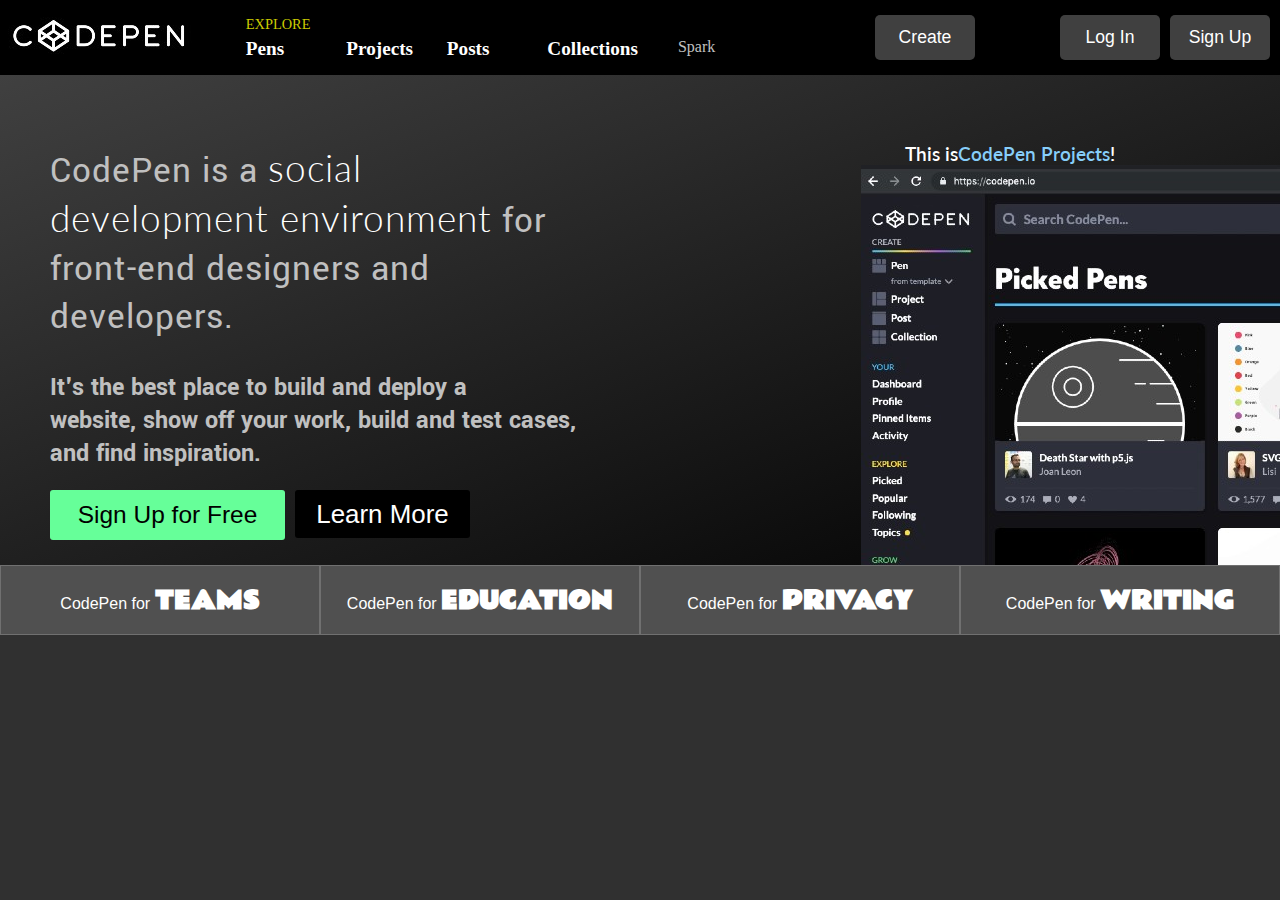
<file: index.html>
<!DOCTYPE html>
<html lang="en">
<head>
    <meta charset="UTF-8">
    <meta name="viewport" content="width=device-width, initial-scale=1.0">
    <meta http-equiv="X-UA-Compatible" content="ie=edge">
    <title>Homepage</title>

    <link href="https://fonts.googleapis.com/css?family=Lato" rel="stylesheet">
    <link href="https://fonts.googleapis.com/css?family=Yantramanav:100" rel="stylesheet">
    <link href="https://fonts.googleapis.com/css?family=Rammetto+One" rel="stylesheet">
    <link rel="stylesheet" href="https://use.fontawesome.com/releases/v5.8.1/css/all.css" integrity="sha384-50oBUHEmvpQ+1lW4y57PTFmhCaXp0ML5d60M1M7uH2+nqUivzIebhndOJK28anvf" crossorigin="anonymous">
    <link rel="stylesheet" href="styles/navigation.css">
    <link rel="stylesheet" href="styles/common.css">
    <link rel="stylesheet" href="styles/pagecontent.css">
    <link rel="stylesheet" href="styles/mediaqueries.css">
    <link rel="stylesheet" href="styles/footer.css">
    <link rel="stylesheet" href="styles/mediaqueries.css">




</head>
<body>
    <div class="navigation-wrapper">
         <div class="left-column-wrapper">
                <div class="logo-wrapper">
                    <img src="Images/Codepen.io_logo.jpg" id="logo">
                </div>
        </div> 


            <div class="center-column-wrapper">
                     <div class="explore-text-wrapper">
                        EXPLORE
                    </div> 
           
                        
              
          
              <div class="links-wrapper">

                    <div class="link">
                        <a href="#">Pens</a>
                    </div>

                    <div class="link">  
                        <a href="#">Projects</a>
                    </div>

                    <div class="link">
                     <div class="link3"><a href="#">Posts</a></div>
                    </div>

                    <div class="link">
                        <a href="#">Collections</a>
                    </div>
                    
                    <div class="spark">
                        Spark
                    </div>

                    <div class="linkchev">
                        <i class="fas fa-chevron-down"></i>

                    </div>

                </div> 

            </div>

            <div class="right-column-wrapper">
                <div class="dropdown-wrapper">
                    <button type="#" class="btnone">Create <i class="fas fa-chevron-down"></i> </button>
                </div>
                <div class="search-wrapper">
                    <i class="fas fa-search"></i>
                </div>
                <div class="login-wrapper">
                    <button type="submit" class="btntwo">Log In</button>
                </div>
                <div class="signup-wrapper">
                    <button type="submit" class="btnthree">Sign Up</button>
                </div>

            </div> 
    </div>
     
     <div class="content-wrapper">
        <div class="left-page-wrapper">
            <div class="left-page-content-wrapper">

                <div class="left-page-twotone-text-wrapper">
                    CodePen is a <span class="bold-white">social development environment</span> for 
                    front-end designers and developers. <i class="fas fa-hand-paper"></i>
  
                </div>
               
              
           <div class="left-page-maintext-wrapper">
                    It's the best place to build and deploy a <br>
                    website, show off your work, build and test cases, <br>
                    and find inspiration.
                </div>
        
                <div class="left-page-btns-wrapper">
                    <div class="button-four-wrapper">
                    <button type="submit" class="btnfour">Sign Up for Free</button>
                    </div>
                    
                    <div class="button-five-wrapper">
                    <button type="submit" class="btnfive">Learn More</button>
                    </div>
                </div>

            </div>
        </div>

        <div class="right-page-wrapper">
            <div class="heading-text-wrapper">
                This is <span class="modified"> CodePen Projects</span>!
            </div>
        
            <div class="image-wrapper">
            <img src="Images/Screen Shot 2019-05-05 at 2.41.53 PM.jpg">
            </div>
        </div> 

    </div>

  <div class="bottom-navigation-wrapper">
    <button type="#" class="teams">CodePen for <span class="tea">TEAMS</span></button>
    <button type="#" class="education">CodePen for <span class="edu">EDUCATION</span></button>
    <button type="#" class="privacy">CodePen for <span class="priv">PRIVACY</span></button>
    <button type="#" class="writing">CodePen for <span class="writ">WRITING</span></button>
  </div>

  <div class="bottom-border-wrapper">
  </div>    

</body>
</html>
</file>
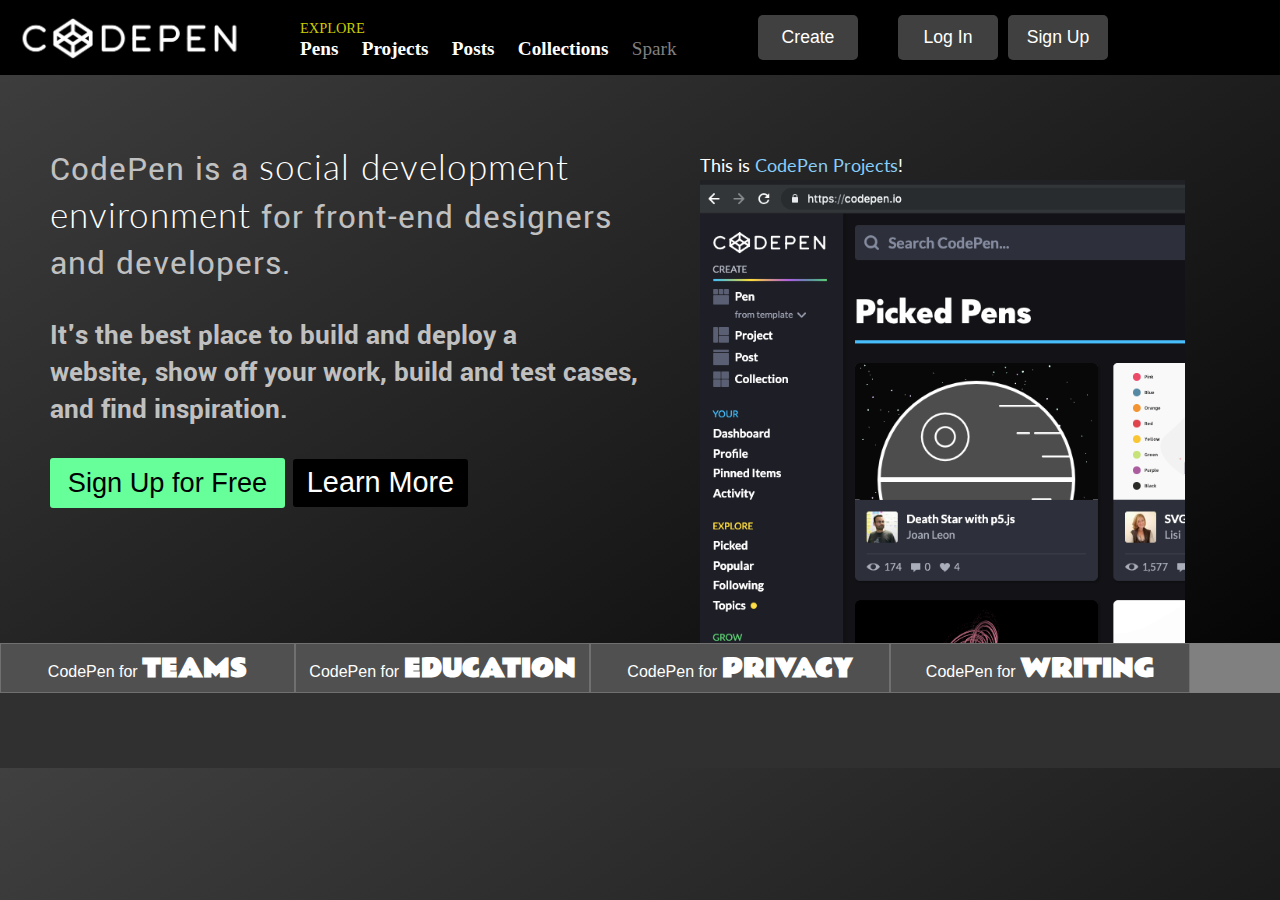
<file: codepen/index.html>
<!DOCTYPE html>
<html lang="en">
<head>
    <meta charset="UTF-8">
    <meta name="viewport" content="width=device-width, initial-scale=1.0">
    <meta http-equiv="X-UA-Compatible" content="ie=edge">
    <title>Homepage</title>

    <link href="https://fonts.googleapis.com/css?family=Lato" rel="stylesheet">
    <link href="https://fonts.googleapis.com/css?family=Yantramanav:100" rel="stylesheet">
    <link rel="stylesheet" href="https://use.fontawesome.com/releases/v5.8.1/css/all.css" integrity="sha384-50oBUHEmvpQ+1lW4y57PTFmhCaXp0ML5d60M1M7uH2+nqUivzIebhndOJK28anvf" crossorigin="anonymous">
    <link rel="stylesheet" href="styles/maincontent.css">
    <link rel="stylesheet" href="styles/navbar.css">
    <link href="https://fonts.googleapis.com/css?family=Rammetto+One" rel="stylesheet">

</head>
<body>
    <div class="navigation-wrapper">
  
            <div class="leftcolumn">
                <div class="logo">
                    <img src="Images/Codepen.io_logo1.jpg" id="logo">
                </div>
            </div> 

            <div class="centercolumn">
                    <div class="explorer">
                        EXPLORE
                    </div>
           
                        
              
          

                <div class="links-wrapper">

                    <div class="link">
                        <a href="#">Pens</a>
                    </div>

                    <div class="link">  
                        <a href="#">Projects</a>
                    </div>

                    <div class="link">
                        <a href="#">Posts</a>
                    </div>

                    <div class="link">
                        <a href="#">Collections</a>
                    </div>
                    
                    <div class="spark">
                        Spark
                    </div>

                    <div class="linkchev">
                        <i class="fas fa-chevron-down"></i>

                    </div>

                </div>

            </div>
  
            <div class="rightcolumn-wrapper">
                <div class="create-dropdown">
                    <button type="#" class="btnone">Create <i class="fas fa-chevron-down"></i> </button>
                </div>
                <div class="search-wrapper">
                    <i class="fas fa-search"></i>
                </div>
                <div class="login-wrapper">
                    <button type="submit" class="btntwo">Log In</button>
                </div>
                <div class="signup-wrapper">
                    <button type="submit" class="btnthree">Sign Up</button>
                </div>

            </div>
    </div>
    

     <div class="page-wrapper">
        <div class="left-pagewrapper">
            <div class="left-page-content">

                <div class="left-page-twotone-text">
                    CodePen is a <span class="bold-white">social development environment</span> for 
                    front-end designers and developers. <i class="fas fa-hand-paper"></i>
  
                </div>
               
              
           <div class="left-page-bottom-text">
                    It's the best place to build and deploy a <br>
                    website, show off your work, build and test cases, <br>
                    and find inspiration.
                </div>
        
                <div class="left-page-btns">

                    <button type="submit" class="btnfour">Sign Up for Free</button>
                    

                    <button type="submit" class="btnfive">Learn More</button>
                </div>

            </div>
        </div>

        <div class="right-page-wrapper">
            <div class="heading-text">
                This is <span class="modified"> CodePen Projects</span>!
            </div>
        
            <div class="image-wrapper">
            <img src="Images/Screen Shot 2019-05-05 at 2.41.53 PM.png">
            </div>
        </div>

    </div>
    
  <div class="bottom-navvy">
    <button type="#" class="teams">CodePen for <span class="tea">TEAMS</span></button>
    <button type="#" class="education">CodePen for <span class="edu">EDUCATION</span></button>
    <button type="#" class="privacy">CodePen for <span class="priv">PRIVACY</span></button>
    <button type="#" class="writing">CodePen for <span class="writ">WRITING</span></button>
  </div>

  <div class="bottom-border">
  </div>  

</body>
</html>
</file>
<file: styles/navigation.css>
.navigation-wrapper {
    display: flex;
    align-items: center;
    width: 100%;
    height:75px;
    background-color: black;
 }

.navigation-wrapper > .left-column-wrapper {
    display: flex;
    width: 600px;
    height: 75px;
    align-items: center;
} 

.navigation-wrapper > .center-column-wrapper {
    display: grid;
    /* grid-template-columns: 1fr; */
    grid-gap: 5px;
    width: 400px;
}

.navigation-wrapper > .center-column-wrapper > .explore-text-wrapper {
    color: #CCCC00;
    font-size: .9em;
}

.navigation-wrapper > .center-column-wrapper > .links-wrapper {
    display: flex;
    width: 500px;
    justify-content: space-between;
}

.navigation-wrapper > .center-column-wrapper > .links-wrapper > .link a{
    display: flex;
    color: white;
    font-weight: 600;
    text-decoration: none;
    width: 100px;
    text-align: left;
    font-size: 1.2em;
}

.navigation-wrapper > .center-column-wrapper > .links-wrapper > .spark {
    display: flex;
    padding-left: 30px;
    color: silver;
    text-decoration: none;
}

.navigation-wrapper > .center-column-wrapper > .links-wrapper > .linkchev {
    display: flex;
    align-items: center; 
    justify-content: center;
    width: 30px;
}

.navigation-wrapper > .center-column-wrapper > .links-wrapper > .linkchev i{
    color: silver;
    font-size: 0.8em;
}

.navigation-wrapper > .right-column-wrapper {
    display: flex;
    width:100%;
    justify-content: flex-end;
    padding-left: 100px;
    padding-right:10px;
}

.navigation-wrapper> .right-column-wrapper > .dropdown-wrapper {
    display: flex;
    width: 110px;

}


.navigation-wrapper> .right-column-wrapper > .dropdown-wrapper > .btnone {
    background-color: #404040;
    border: none;
    color: white;
    font-size: 1.1em;
    height: 45px;
    width:100px;
    border-radius: 5px;

}

.navigation-wrapper > .right-column-wrapper > .dropdown-wrapper > .btnone i{
    color: lime;
   
}

.navigation-wrapper > .right-column-wrapper > .search-wrapper {
    display: flex;
    width: 75px;
    align-items: center;
    justify-content: center;
}

.navigation-wrapper > .right-column-wrapper > .search-wrapper i{
    color: gray;
    font-size: 2em;
    
}

.navigation-wrapper > .right-column-wrapper > .login-wrapper {
    display: flex;
    width: 110px;
   
}

.navigation-wrapper > .right-column-wrapper > .login-wrapper > .btntwo {
    background-color: #404040;
    border: none;
    color: white;
    font-size: 1.1em;
    width: 100px;
    height: 45px;
    border-radius: 5px;
    
}
      
.navigation-wrapper > .right-column-wrapper > .signup-wrapper {
    display: flex;
    width: 100px;
}

.navigation-wrapper > .right-column-wrapper > .signup-wrapper > .btnthree {
    background-color: #404040;
    border: none;
    color: white;
    font-size: 1.1em;
    width: 100px;
    height: 45px;
    border-radius: 5px;
}
</file>
<file: styles/common.css>
body {
    margin: 0px;
    background-color: #303030
}
</file>
<file: styles/pagecontent.css>
.content-wrapper {
    background-image: linear-gradient(to top left, black, #404040);
    display: grid;
    grid-template-columns: 1fr 1fr;
    width: 100%;
    height: 100%;
}

.content-wrapper > .left-page-wrapper {
    display: flex;
    width: 90%;
    font-size: 1.8em;
}

.content-wrapper > .left-page-wrapper > .left-page-content-wrapper > .left-page-twotone-text-wrapper {
    font-family: 'Yantramanav', sans-serif;
    color: silver;
    padding-top: 70px;
    padding-left: 50px;
    font-size: 1.3em;
    letter-spacing: 1px;
}

.content-wrapper > .left-page-wrapper > .left-page-content-wrapper > .left-page-twotone-text-wrapper > .bold-white {
    font-family: 'Lato', sans-serif;
    color: white;
    font-weight: 300;
}

.content-wrapper > .left-page-wrapper > .left-page-content-wrapper > .left-page-twotone-text-wrapper > i {
    color:orange;
}

.content-wrapper > .left-page-wrapper > .left-page-content-wrapper > .left-page-maintext-wrapper {
    font-family: 'Yantramanav', sans-serif;
    color: silver;
    font-weight: 600;
    padding-top: 30px;
    padding-left: 50px;
    font-size: .9em;
}
.content-wrapper > .left-page-wrapper > .left-page-content-wrapper > .left-page-btns-wrapper {
display: flex;
padding-top: 20px;
padding-left: 50px;
}




.content-wrapper > .left-page-wrapper > .left-page-content-wrapper > .left-page-btns-wrapper > .button-four-wrapper > .btnfour {
    background-color: #66ff99;
    height: 50px;
    width: 235px;
    border: none;
    border-radius: 3px;
    color: black;
    font-size: .85em;
    font-weight: 400; 
}

.content-wrapper > .left-page-wrapper > .left-page-content-wrapper > .left-page-btns-wrapper > .button-five-wrapper {
    display: flex;
    padding-left:10px;
}

.content-wrapper > .left-page-wrapper > .left-page-content-wrapper > .left-page-btns-wrapper > .button-five-wrapper > .btnfive {
    background-color: black;
    height: 48px;
    width: 175px;
    border: none;
    border-radius: 3px;
    color: white;
    font-size: .9em;
    font-weight: 400;
}

/* .content-wrapper > .right-page-wrapper {
    display: grid; 
    grid-template-rows: 0fr;
    width: 100%;
    height: 100%;
    
} */

.content-wrapper > .right-page-wrapper > .heading-text-wrapper {
    display: flex;
    height: 90px;
    justify-content: center;
    align-items: flex-end;
    padding-left: 100px;
    color: white;
    font-family: 'Lato', sans-serif;
    font-size: 1.2em;
    font-weight: 600;

}



.content-wrapper > .right-page-wrapper > .heading-text-wrapper > .modified {
    color: lightskyblue;

}

.content-wrapper > .right-page-wrapper > .image-wrapper {
    display: flex;
    justify-content: flex-end;
}
</file>
<file: styles/mediaqueries.css>
@media (max-width: 1100px) {
/* navigation */
.navigation-wrapper > .left-column-wrapper {
    width: 190px;
}


.navigation-wrapper > .center-column-wrapper > .explore-text-wrapper {
    width: 350px;
}

.navigation-wrapper > .center-column-wrapper > .links-wrapper {
    width: 35px;
}
.navigation-wrapper > .center-column-wrapper > .links-wrapper > .link > .link3 {
    padding-left: 30px;
}
.navigation-wrapper > .center-column-wrapper > .links-wrapper > .link a {
    font-size: 1em;
    width: 60px;
}

.navigation-wrapper > .right-column-wrapper {
padding-left: 10px
}

/* main content */
.content-wrapper > .left-page-wrapper > .left-page-content-wrapper > .left-page-btns-wrapper {
    display: grid;
}

.content-wrapper > .left-page-wrapper > .left-page-content-wrapper > .left-page-btns-wrapper > .button-four-wrapper {
display: flex;
width: 100%;
justify-content: center;
}
.content-wrapper > .left-page-wrapper > .left-page-content-wrapper > .left-page-btns-wrapper > .button-five-wrapper {
    display: flex;
    width: 100%;
    height: 100%;
    justify-content: center;
}
   .content-wrapper > .right-page-wrapper {
    align-self: flex-end;
    padding-left:20px;
   }
}







@media (max-width: 950px) {

    .navigation-wrapper {
        display: grid;
        grid-auto-columns: min-content;
        width: 100%;
        height: 200px;
        justify-content: center;
    }

    .navigation-wrapper > .left-column-wrapper {
        display: flex;
        width: 100%;
        height: 30px;
        justify-content: center;
    }

    .navigation-wrapper > .center-column-wrapper {
        width:100%;
        justify-content: center;
    }
    
    .navigation-wrapper > .center-column-wrapper > .explore-text-wrapper {
        display: flex;
        justify-content: center;
        font-size: 1.2em;
    }

    .navigation-wrapper > .center-column-wrapper .links-wrapper {
        padding-left: 10px;
    }

   .navigation-wrapper > .right-column-wrapper {
       display: flex;
       width: 100%;
       justify-content: center; 
   }

   /* main content */
   .content-wrapper {
    display: block; 
    justify-content: center;
   }
   .content-wrapper > .left-page-wrapper > .left-page-content-wrapper > .left-page-btns-wrapper {
    display: flex;
   }
     .content-wrapper > .right-page-wrapper { 
         display: grid;
         justify-content: center;
         padding-left: 0px;
     }

     .content-wrapper > .right-page-wrapper > .heading-text-wrapper {
         display: flex;
         justify-content: center;
         padding-left: 0px;

     }
}

@media (max-width: 510px) {

.bottom-navigation-wrapper {
    display: initial;
}

}
</file>
<file: styles/footer.css>
.bottom-navigation-wrapper {
    display: grid;
    grid-template-columns: 1fr 1fr 1fr 1fr; 
    background-color: gray;
    width: 100%;
    height: 70px;
    justify-content: space-evenly
    
}

.bottom-navigation-wrapper > .teams {
    width: 100%;
    height: 70px;
    background-color: #505050;
    border: solid 1px #707070;
    color: white;
    font-size: 1em;
    
}

.bottom-navigation-wrapper > .teams > .tea {
    color: white;
    font-family: 'Rammetto One', sans-serif;
    font-size: 1.5em;
    font-weight: 600;
}

.bottom-navigation-wrapper> .education {
    width: 100%;
    height: 70px;
    background-color: #505050;
    border: solid 1px #707070;
    color: white;
    font-size: 1em;

}

.bottom-navigation-wrapper> .education > .edu {
    font-family: 'Rammetto One', sans-serif;

    color: white;
    font-size: 1.5em;
    font-weight: 600;
}
.bottom-navigation-wrapper > .privacy {
    width: 100%;
    height: 70px;
    background-color: #505050;
    border: solid 1px #707070;
    color: white;
    font-size: 1em;
}
.bottom-navigation-wrapper> .privacy > .priv {
    color: white;
    font-family: 'Rammetto One', sans-serif;
    font-size: 1.5em;
    font-weight: 600;
}

.bottom-navigation-wrapper > .writing {
    width: 100%;
    height: 70px;
    background-color: #505050;
    border: solid 1px #707070;
    color: white;
    font-size: 1em;
    
}

.bottom-navigation-wrapper > .writing > .writ {
    color: white;
    font-family: 'Rammetto One', sans-serif;
    font-size: 1.5em;
    font-weight: 600;
}
</file>
<file: codepen/styles/maincontent.css>
/* .page-wrapper > {
    display: grid;
    
} */

/* left page styles */
.page-wrapper > .left-pagewrapper {
    display: flex;
    width: 650px;
    height: 50px;
    font-size: 2em;
}

.page-wrapper > .left-pagewrapper > .left-page-content > .left-page-twotone-text {
    font-family: 'Yantramanav', sans-serif;
    color: silver;
    padding-top: 70px;
    padding-left: 50px;
    font-size: 1.1em;
    letter-spacing: 1px;

}

.page-wrapper > .left-pagewrapper > .left-page-content > .left-page-twotone-text > .bold-white {
    font-family: 'Lato', sans-serif;
    color: white;
    font-weight: 300;
    
}

.page-wrapper > .left-pagewrapper > .left-page-content > .left-page-twotone-text i {
    color:orange;
}

.page-wrapper > .left-pagewrapper > .left-page-content > .left-page-bottom-text {
    font-family: 'Yantramanav', sans-serif;
    color: silver;
    font-weight: 600;
    padding-top: 30px;
    padding-left: 50px;
    font-size: .9em;

}


.page-wrapper > .left-pagewrapper > .left-page-content > .left-page-btns >  .btnfour {
    background-color: #66ff99;
    height: 50px;
    width: 235px;
    margin-left:50px;
    margin-top:30px;
    border: none;
    border-radius: 3px;
    color: black;
    font-size: .85em;
    font-weight: 400;
}


.page-wrapper > .left-pagewrapper > .left-page-content > .left-page-btns > .btnfive {
    background-color: black;
    height: 48px;
    width: 175px;
    border: none;
    border-radius: 3px;
    color: white;
    font-size: .9em;
    font-weight: 400;
}

/*right page styles*/

.page-wrapper > .right-page-wrapper {
    display: grid; 
    padding-left: 700px;
    height: 38px;
    padding-top: 30px;
}


.page-wrapper > .right-page-wrapper > .heading-text {
    height:20px;
    width: 100%;
}




.page-wrapper > .right-page-wrapper > .image-wrapper> img {
    width: 485px;
    

}


.page-wrapper > .right-page-wrapper > .heading-text {
    color: white;
    font-family: 'Lato', sans-serif;
    font-size: 1.1em;
    padding-bottom: 5px;
}

.page-wrapper > .right-page-wrapper > .heading-text > .modified {
    color: lightskyblue;
}
</file>
<file: codepen/styles/navbar.css>
body {
    background-image: linear-gradient(to top left, black, #404040);
    margin:0px 
}

.navigation-wrapper {
    display: flex;
    background-color: black;
    width: 100%;
    height: 75px;
}

.navigation-wrapper > .leftcolumn {
    display: flex;
    width: 250px;
    height: 100%;
}

.navigation-wrapper > .leftcolumn > .logo img{
    width: 100%;
    padding-top: 15px;
    padding-left: 6px;

}

.navigation-wrapper > .centercolumn {
    display: grid;
    width: 400px;
    padding-left: 50px;

}

.navigation-wrapper > .centercolumn > .explorer {
    margin-top: 20px;
    color: 	#CCCC00;
    font-size: .9em;
}
.navigation-wrapper > .centercolumn > .links-wrapper {
    display: flex;
    margin-top: -15px;
    justify-content: space-between;
    font-size: 1.2em;
}
.navigation-wrapper > .centercolumn > .links-wrapper > .link a{
   font-weight: 600;
   color: white;
   text-decoration: none;
}

.navigation-wrapper > .centercolumn > .links-wrapper > .spark {
    color: gray;
    text-decoration: none;
}

.navigation-wrapper > .centercolumn > .links-wrapper > .linkchev i{
    color: gray;
    font-size: 0.8em;
    
}

.navigation-wrapper > .rightcolumn-wrapper {
    display: flex;
    width: 300px;
    height: 75px;
    padding-left: 108px;
    justify-content: right;
    
}

.navigation-wrapper > .rightcolumn-wrapper > .create-dropdown {
    display: flex;
    margin-top: 15px;
    margin-bottom: 15px;

}

.navigation-wrapper> .rightcolumn-wrapper > .create-dropdown > .btnone {
    background-color: #404040;
    border: none;
    color: white;
    font-size: 1.1em;
    width: 100px;
    height: 45px;
    border-radius: 5px;

}

.navigation-wrapper > .rightcolumn-wrapper > .create-dropdown > .btnone i{
    color: lime;
   
}

.navigation-wrapper > .rightcolumn-wrapper > .search-wrapper i{
    color: gray;
    font-size: 2em;
    padding-left: 20px;
    padding-top: 25px;

}

.navigation-wrapper > .rightcolumn-wrapper > .login-wrapper {
    display: flex;
    margin-top: 15px;
    margin-bottom: 15px;
    padding-left: 20px;
    padding-right: 10px;
}

.navigation-wrapper > .rightcolumn-wrapper > .login-wrapper > .btntwo {
    background-color: #404040;
    border: none;
    color: white;
    font-size: 1.1em;
    width: 100px;
    height: 45px;
    border-radius: 5px;
    
}

.navigation-wrapper > .rightcolumn-wrapper > .signup-wrapper {
    display: flex;
    margin-top: 15px;
    margin-bottom: 15px;

}

.navigation-wrapper > .rightcolumn-wrapper > .signup-wrapper > .btnthree {
    background-color: #404040;
    border: none;
    color: white;
    font-size: 1.1em;
    width: 100px;
    height: 45px;
    border-radius: 5px;
}




.bottom-navvy {
    display: flex;
    flex-direction: row;
    margin-top: 450px;
    background-color: gray;
    width: 100%;
    height: 50px;
    
}

.bottom-navvy > .teams {
    width: 295px;
    height: 50px;
    background-color: #505050;
    border: solid 1px #707070;
    color: white;
    font-size: 1em;
    
}

.bottom-navvy > .teams > .tea {
    color: white;
    font-family: 'Rammetto One', sans-serif;
    font-size: 1.5em;
    font-weight: 600;
}

.bottom-navvy > .education {
    width: 295px;
    height: 50px;
    background-color: #505050;
    border: solid 1px #707070;
    color: white;
    font-size: 1em;

}

.bottom-navvy > .education > .edu {
    font-family: 'Rammetto One', sans-serif;

    color: white;
    font-size: 1.5em;
    font-weight: 600;
}

.bottom-navvy > .privacy {
    width: 300px;
    height: 50px;
    background-color: #505050;
    border: solid 1px #707070;
    color: white;
    font-size: 1em;
}

.bottom-navvy > .privacy > .priv {
    color: white;
    font-family: 'Rammetto One', sans-serif;
    font-size: 1.5em;
    font-weight: 600;
}

.bottom-navvy > .writing {
    width: 300px;
    height: 50px;
    background-color: #505050;
    border: solid 1px #707070;
    color: white;
    font-size: 1em;
    
}

.bottom-navvy > .writing > .writ {
    color: white;
    font-family: 'Rammetto One', sans-serif;
    font-size: 1.5em;
    font-weight: 600;
}

.bottom-border{
    background-color: #303030;
    width: 100%;
    height: 75px;
}
</file>
